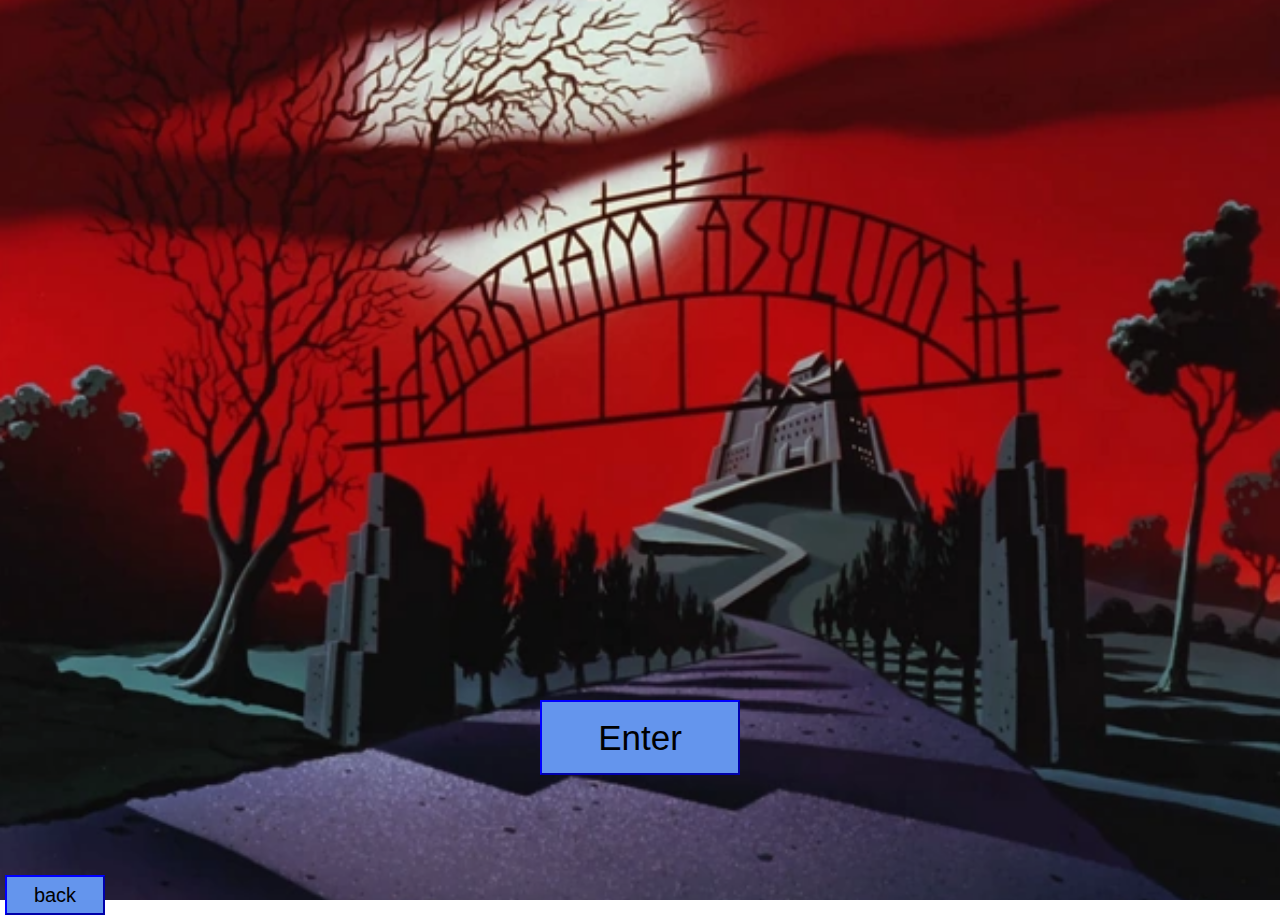
<file: asylum.html>
<html>

<head>
    <title>Test Tickle</title>
    <link rel="icon" href="assets/batman.png"/>
    <link href="styles.css" rel="stylesheet"/>
</head>

<body>
<div class="bbg6">
    <div style="height: 700px;"></div>
    

    <div class="center">
        <a href="cells.html">
        <button class="mainButts gotButtClass">
            Enter
        </button>
        </a>
    </div>
    <div style="height: 100px;"></div>

    <a style="margin-left: 5px;" href="gotham.html">
        <button class="mainButts" style="height: 40px; width: 100; font-size: 20px;">back</button>
        </a>
</div>


</body>


</html>
</file>
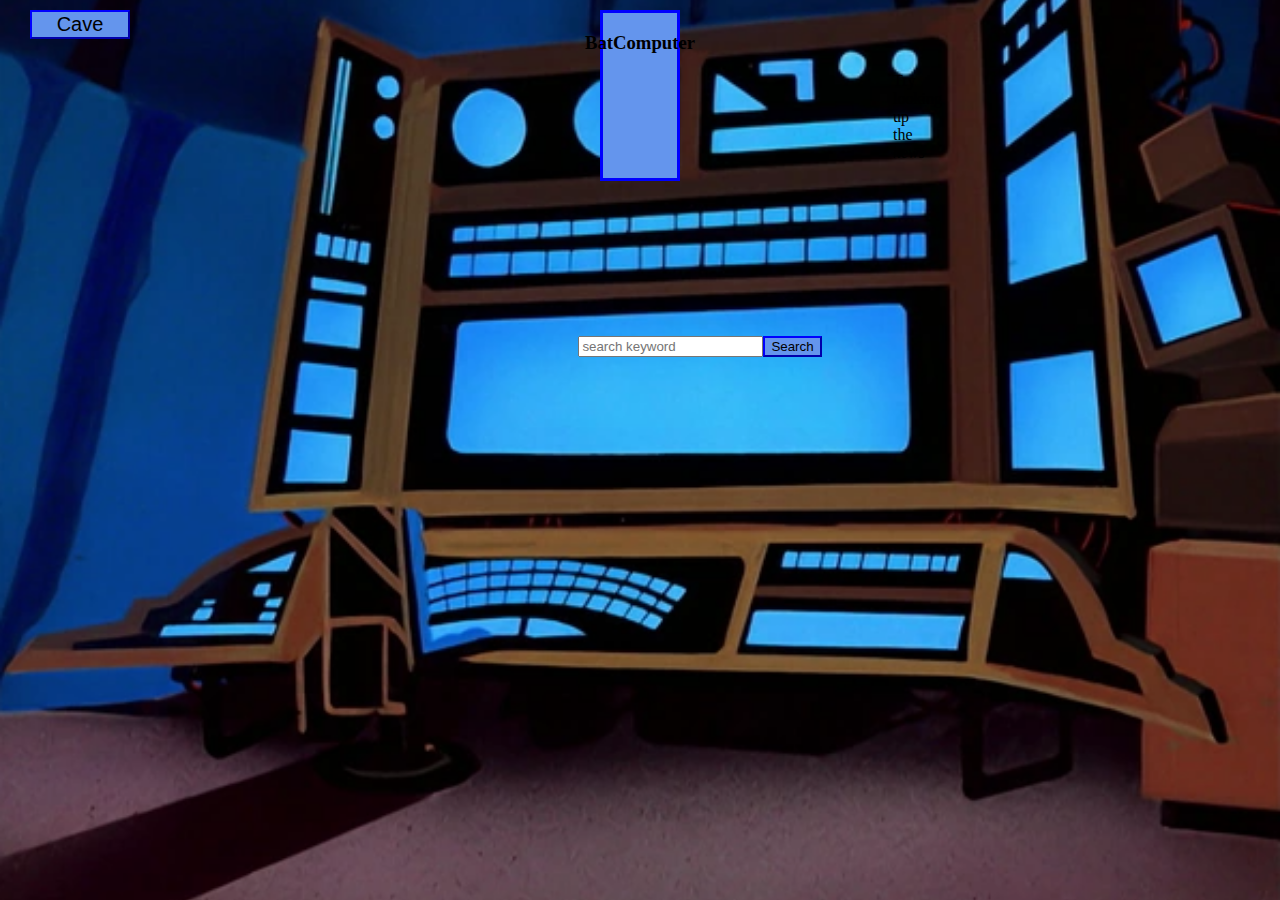
<file: batComputer.html>
<html>

<head>
    <title>Test Tickle</title>
    <link rel="icon" href="assets/batman.png"/>
    <link href="styles.css" rel="stylesheet"/>
</head>

<body>

    <div class="bbg5 ">
        <a href="batcave.html"  style = "position: absolute; text-decoration: none; 
        display: flex; margin-left: 30px; margin-top: 10px;">
            <button style="height: 50 px; width: 100px; font-size: 20px;" class="mainButts">Cave</button>
        </a>
        <div style="height: 10px;"></div>
        <div style=" padding-top: 0px; border: 3px, solid; border-color: blue; 
        background-color: cornflowerblue; margin-left: 600px;  margin-right: 600px; ">
            <h3 style="display: flex; justify-content: center;">BatComputer</h3>
        
            <p style=" padding-left: 290px;">
            Try looking up the  <i> news</i>
            </p>
            
        </div>

        <div class="center" >
            <input type="text"  id="putin" style="margin-left: 120px; margin-top: 155px;" 
             placeholder="search keyword">
             <button id="sButt" class="mainButts" style="margin-top: 155px;">Search</button>
        </div>
        <div class="center">
            <p id="res" style=" display: none; margin-left: 120px; margin-top: 30px;  font-size: 40px;" >
            Results
            </p>
        </div>
        <div class="center">
            <a id='desination' href="gotham.html" style="text-decoration: none;">
            <button class="mainButts" id="butty" style=" display: none; margin-left: 120px; height: 50px; width: 200px; font-size: 25px;">
                bruh
            </button>
            </a>
        </div>

        
    </div>

</body>

<script>

const serchButt = document.getElementById('sButt')
const button = document.getElementById('butty');
const putinVal = document.getElementById('putin');
const result = document.getElementById('res')
const destination = document.getElementById('desination');

    serchButt.addEventListener('click', function(){
        
        if(putinVal.value.toLowerCase() === 'news'){
            result.innerHTML = 'Results';
            button.style.display = 'block';
            result.style.display = 'block';
            button.innerHTML = 'News';
            destination.href = 'news.html';
        }
        else if(putinVal.value === ''){
            result.innerHTML = '^Type something thug^';
            result.style.display = 'block';
            button.style.display = 'none';
        }

        else if(putinVal.value === 'again'){
            result.innerHTML = 'really -_-';
            result.style.display = 'block';
            button.style.display = 'none';
        }

        else if(putinVal.value === 'something thug'){
            result.innerHTML = '01101000 01100001';
            result.style.display = 'block';
            button.style.display = 'none';
        }

        else if(putinVal.value.toLowerCase() === 'decoder'){
            result.innerHTML = 'Results';
            result.style.display = 'block';
            button.style.display = 'block';
            button.innerHTML = 'Free Decoder';
            destination.href = 'decoder.html';
        }

        else{
            result.innerHTML = 'No Results, Search Again';
            result.style.display = 'block';
            button.style.display = 'none';
        }
    })
   


</script>


</html>
</file>
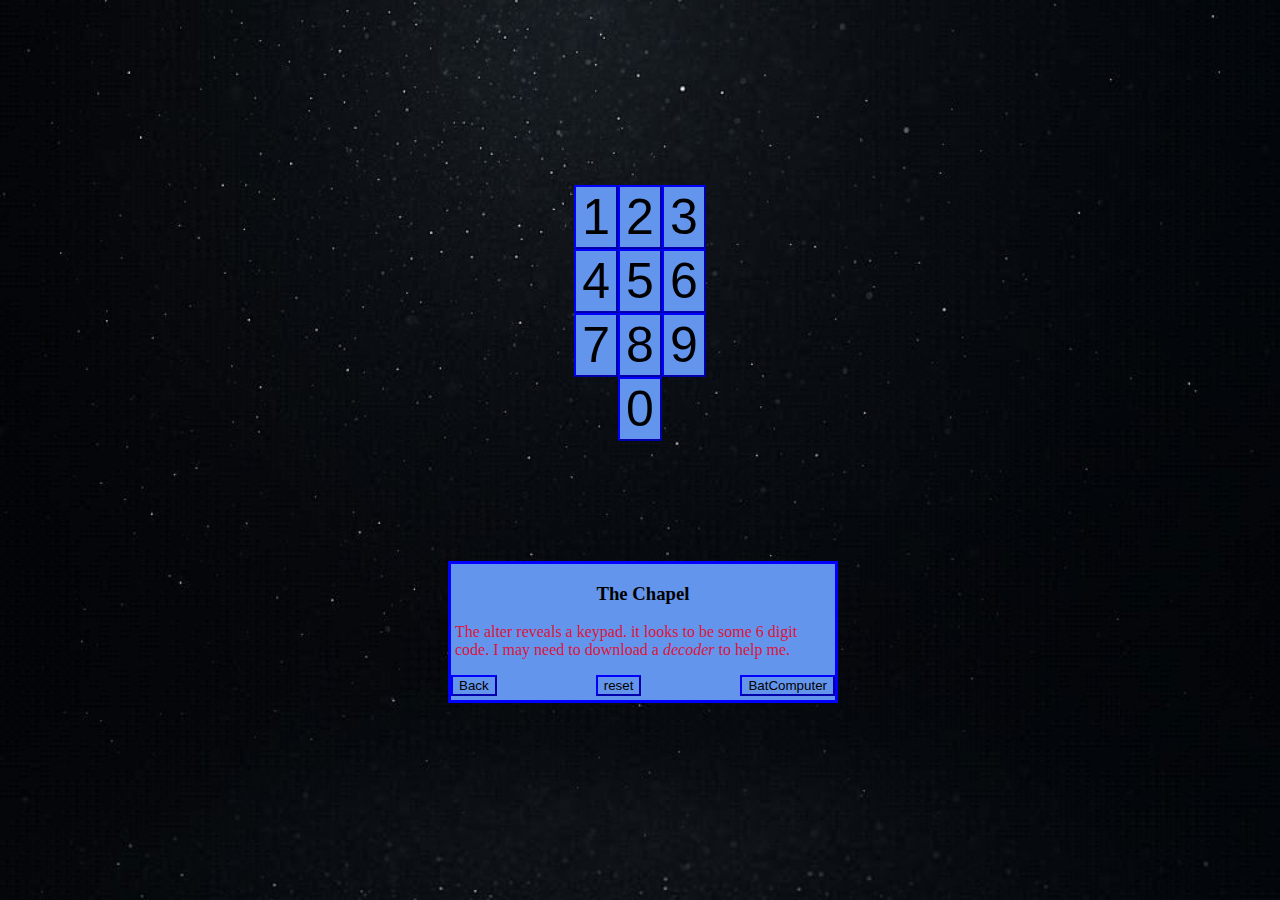
<file: buttons.html>
<html>
    <head>
        <title>Test Tickle</title>
        <link rel="icon" href="assets/batman.png"/>
        <link href="styles.css" rel="stylesheet"/>
    </head>


    <body>
        
        
        <div>
        
        

        
    <div class="bbg10">
        <div style="height: 185;"></div>
    <div style=" display: flex; justify-content: center; 
    align-items: center;  height: auto;" >
    <button id="button1" class="mainButts buttonClass">1</button>
    <button id="button2" class="mainButts buttonClass">2</button>
    <button id="button3" class="mainButts buttonClass">3</button>
    
    </div>
    <div style="display: flex; justify-content: center; 
    align-items: center;  height: auto;" >
    <button id="button4" class="mainButts buttonClass">4</button>
    <button id="button5" class="mainButts buttonClass">5</button>
    <button id="button6" class="mainButts buttonClass">6</button>
    </div>

    <div style="display: flex; justify-content: center; 
    align-items: center;  height: auto;" >
    <button id="button7" class="mainButts buttonClass">7</button>
    <button id="button8" class="mainButts buttonClass">8</button>
    <button id="button9" class="mainButts buttonClass">9</button>
    </div>

    <div style="display: flex; justify-content: center; 
    align-items: center;  height: auto;" >
    <button id="button0" class="mainButts buttonClass">0</button>
    </div>

    <div style="height: 120;"></div>
    
    

    <div style="width: 30%; margin-left: 35%; border: 3px, solid; border-color: blue; 
            background-color: cornflowerblue;  ">
            <h3 style="display: flex; justify-content: center;">The Chapel</h3>
    
            <p id="tebox" style="padding-left: 4px; color:crimson;">
                The alter reveals a keypad. it looks to be some 6 digit code. I may need 
                to download a  <i>decoder</i> to help me.


            </p>
            <div id="allbuts" class="center" style="display: flex; justify-content: space-between; 
            padding-bottom: 4px ;">
                <a style="text-decoration: none;" href="chapel.html">
                    <button class="mainButts" id="leBut" >Back</button>
                    </a>
                <a style="text-decoration: none;" >
                    <button class="mainButts" id="rest" >reset</button>
                    </a>
                <a style="text-decoration: none;" href="batComputer.html">
                <button class="mainButts" id="leBut" >BatComputer</button>
                </a>
            </div>
            
            <div id="finButt" class="center" style="display: none; justify-content: center; 
            padding-bottom: 4px ;">
            <a style=" text-decoration: none;" href="ENDING.html">
                <button id="leBut" class="mainButts" >See whats inside?</button>
                </a>
            </div>
            
        </div>
    </div>
    </div>
    <script>
        let clickCount = 0;
        let othCount = 0;
    const requiredClicks = 5; // Number of buttons to click before revealing finalButton

    document.getElementById('rest').addEventListener('click', () => {
        clickCount=0;
        othCount=0;
        document.getElementById('tebox').innerHTML = "try now";
        
    })

    document.getElementById('button1').addEventListener('click', () => {
        clickCount += 100;
        othCount++;
        checkRevealCondition();
    });

    document.getElementById('button2').addEventListener('click', () => {
        if(clickCount==2){
            clickCount++;
        }
        else{
            clickCount+=100;
            othCount++;
        }
        
        checkRevealCondition();
    });

    document.getElementById('button3').addEventListener('click', () => {
        clickCount+=100;
        othCount++;
        
        checkRevealCondition();
    });

    document.getElementById('button4').addEventListener('click', () => {
        if(clickCount==1){
            clickCount++;
            othCount++;
        }
        else{
            clickCount+=100;
            othCount++;
        }
        checkRevealCondition();
    });

    document.getElementById('button5').addEventListener('click', () => {
        clickCount+=100;
        othCount++;
        checkRevealCondition();
    });

    document.getElementById('button6').addEventListener('click', () => {
        if(othCount==0){
        clickCount = 0;
        othCount++;
        checkRevealCondition();
        }
        else if(clickCount == 3){
            clickCount++;
            othCount++;
        }
        else{
            clickCount+=100;
            othCount++;
            checkRevealCondition();
        }
    });

    document.getElementById('button7').addEventListener('click', () => {
        if(clickCount==0){
            clickCount++;
            othCount++;
        }
        else{
            clickCount+=100;
            othCount++;
        }
        checkRevealCondition();
    });

    document.getElementById('button8').addEventListener('click', () => {
        clickCount+=100;
        othCount++;
        checkRevealCondition();
        checkRevealCondition();
    });

    document.getElementById('button9').addEventListener('click', () => {
        if(clickCount==4){
            clickCount++;
            othCount++;
        }
        else{
            clickCount+=100;
            othCount++;
        }
        checkRevealCondition();
    });

    document.getElementById('button0').addEventListener('click', () => {
       
       
        clickCount+=100;
        othCount++;
        checkRevealCondition();
    });
    
    
    
    
    
    function checkRevealCondition() {
        if (clickCount == requiredClicks) {
            document.getElementById('tebox').innerHTML = "THE BOX OPENS";
            othCount=0;
            clickCount=0;
            document.getElementById('allbuts').style.display = "none";
            document.getElementById('finButt').style.display = "flex";
            //document.getElementById('finalButton').style.display = 'block'; // Or 'visibility = "visible"'
        }
        else if(othCount == 6){
            document.getElementById('tebox').innerHTML = "U DDN DO I IT";
            othCount=0;
        }
    }
    </script>
    </body>


</html>
</file>
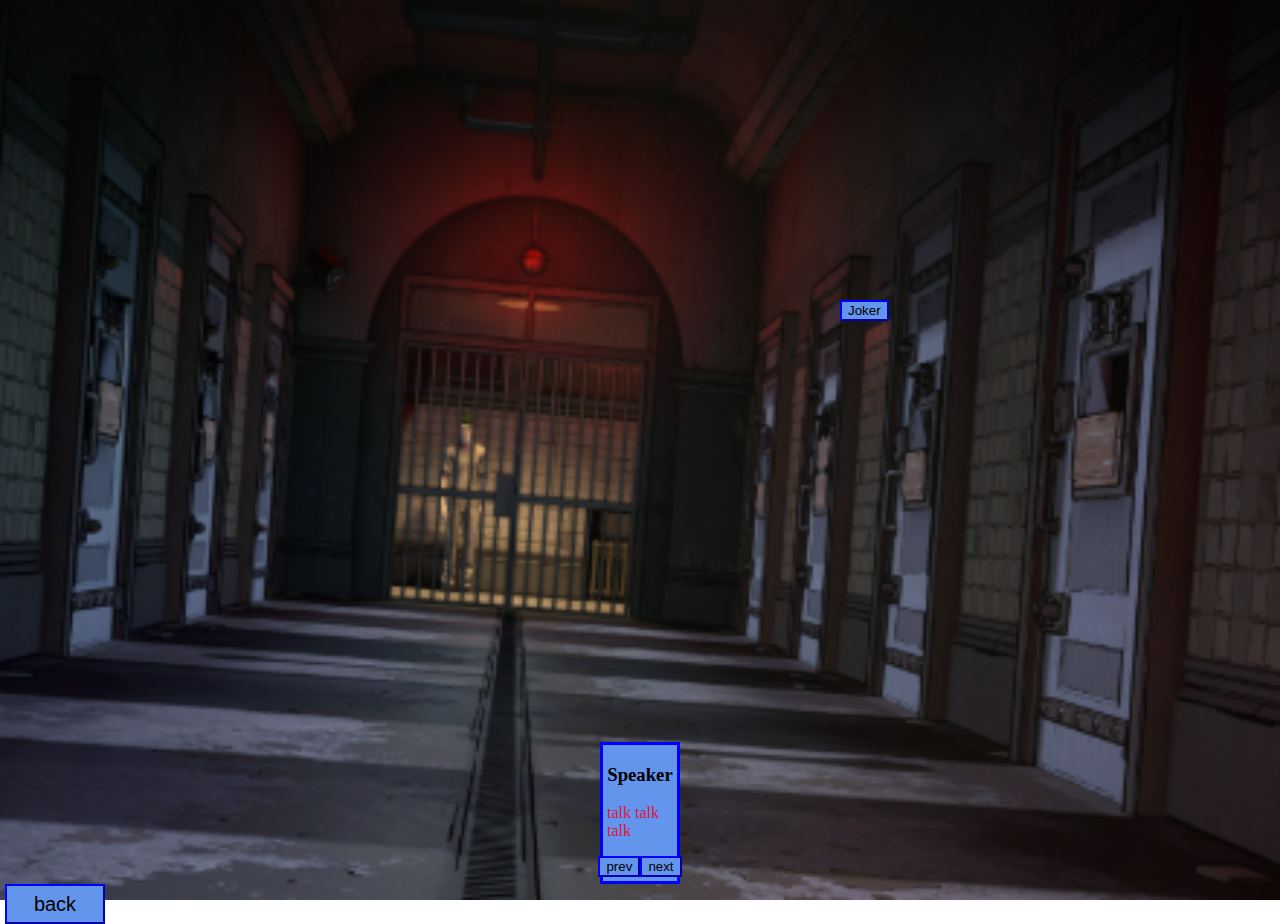
<file: cells.html>
<html>

<head>
    <title>Test Tickle</title>
    <link rel="icon" href="assets/batman.png"/>
    <link href="styles.css" rel="stylesheet"/>
</head>


<body>
    <div class="bbg7">
        <div style="height: 300px;"></div>
    <a href="joker.html" style="margin-left: 840px;">
        <button class="mainButts">
            Joker
        </button>
    </a>
    <div style="height: 50px"></div>
    <a href="riddler.html" style="margin-left: 1400px;">
        <button class="mainButts">Riddler</button>
    </a>
    <div style="height: 350px;"></div>

        <div style="padding-top: 0px; border: 3px, solid; border-color: blue; 
        background-color: cornflowerblue; margin-left: 600px;  margin-right: 600px; ">
        <h3 style="display: flex; justify-content: center;">Speaker</h3>
    
        <p style="padding-left: 4px; color:crimson;">talk talk talk</p>
        <div class="center" style="padding-bottom: 4px ;">
        <button class="mainButts">prev</button>
        <button class="mainButts">next</button>
        </div>
    </div>

    <a style="margin-left: 5px;" href="asylum.html">
    <button class="mainButts" style="height: 40px; width: 100; font-size: 20px;">back</button>
    </a>
    </div>


</body>




</html>
</file>
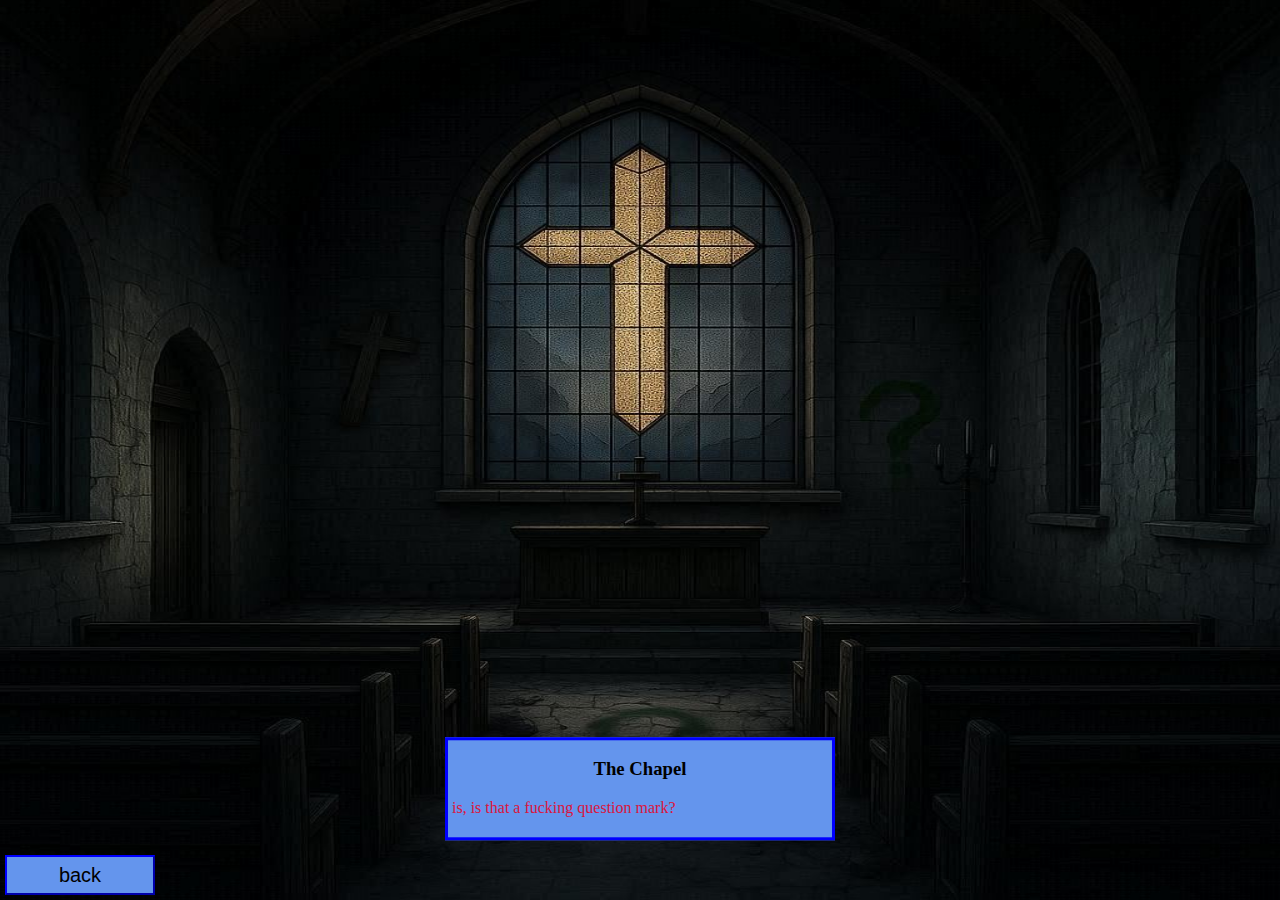
<file: chapel.html>
<html>


<head>
    <title>Test Tickle</title>
    <link rel="icon" href="assets/batman.png"/>
    <link href="styles.css" rel="stylesheet"/>
</head>


<body>

    <div style="position: relative;">
    <img style="width: 100%; height: 100%;" src="assets/bbg10.jpg" usemap="#workmap">
    <map name="workmap">
        <area id="questionM" shape="circle" coords="1350,450,20" href="#">
        <area id="mid" shape="rect" coords="955,480,960,490" href="#">
    </map>

    
        <div style="width: 30%; position: absolute; bottom: 8px; left: 50%;
            transform: translate(-50%, -50%); border: 3px, solid; border-color: blue; 
            background-color: cornflowerblue;  ">
            <h3 style="display: flex; justify-content: center;">The Chapel</h3>
    
            <p id="tebox" style="padding-left: 4px; color:crimson;">is, is that a fucking question mark?</p>
            <div class="center" style="padding-bottom: 4px ;">
                <a style="text-decoration: none;" href="buttons.html">
                <button id="leBut" class="mainButts" style="display: none;">Investigate?</button>
                </a>
            </div>
        </div>

        <a href="gotham.html">
            <button class="mainButts" style="font-size: 20px; height: 40px; width: 150px; position: absolute; left: 5px; bottom:5px;">back</button>
        </a>
    </div>

</body>

<script>

 document.getElementById("questionM").addEventListener('click', ()=>{
    document.getElementById("tebox").innerHTML = 'you touch it and the cross moves on the table...'
})

document.getElementById("mid").addEventListener('click', ()=>{
    document.getElementById("tebox").innerHTML = 'it clicks and opens, revealing a combination enterer thingie';
    document.getElementById("leBut").style.display = 'block';
})
    
</script>






</html>
</file>
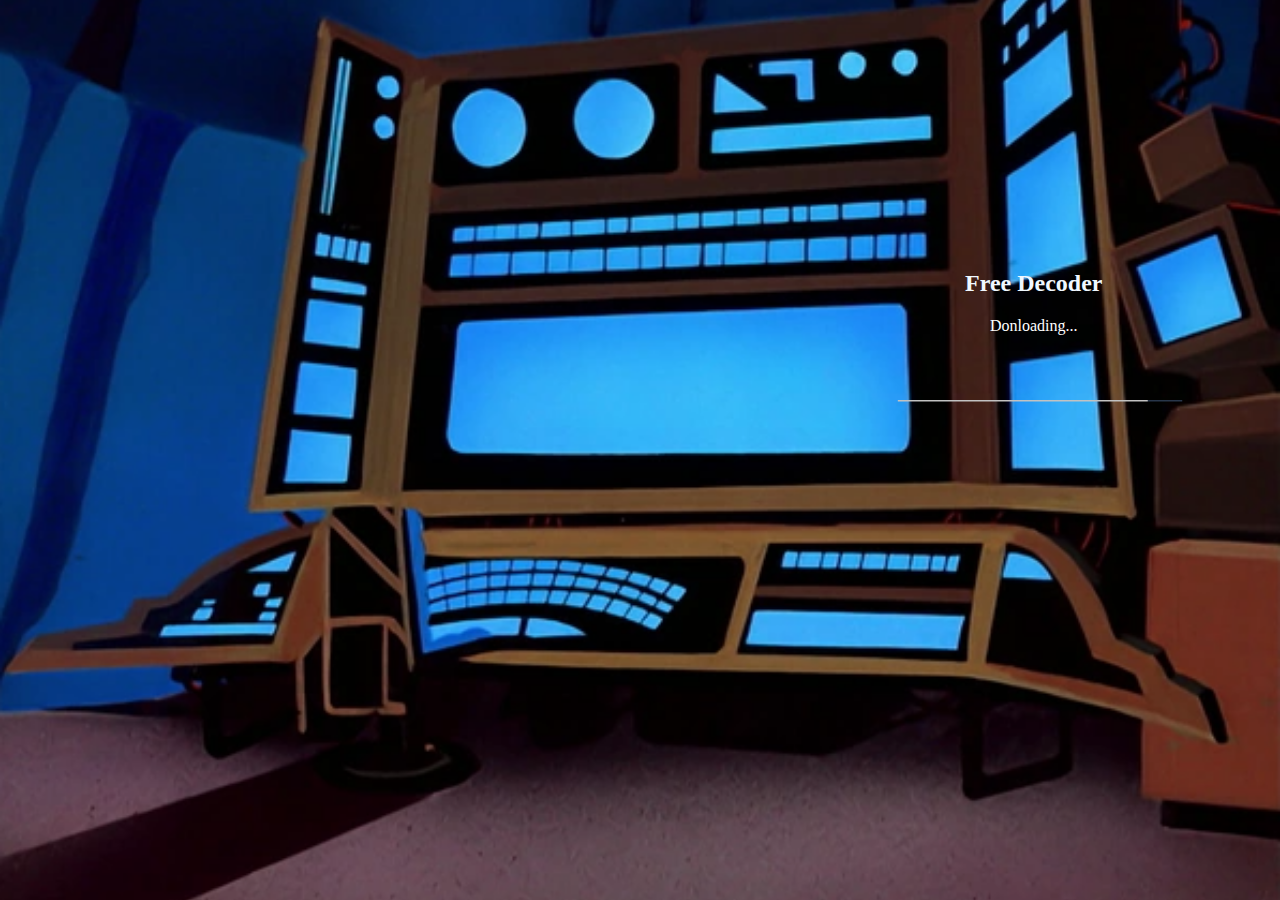
<file: decoder.html>
<html>

<head>
    <title>Test Tickle</title>
    <link rel="icon" href="assets/batman.png"/>
    <link href="styles.css" rel="stylesheet"/>
</head>



<body>
    <div class="bbg5">
        <div style="height: 250px;"></div>
    <div style="margin-left: 965px; ">
        <h2 id="free" style="color: aliceblue; ">
            Free Decoder
        </h2>
    </div>

    <div style="margin-left: 540px; color: white;">
        
        <p id="dn2" style="margin-left: 450px;">Donloading...</p>

        <img id="dn" style="height: 100px; width: 1000px;" src="assets/download.gif">
        <br>
       

        <img id="hax" style="display: none; margin-left: 290px; height: 180px;" src="assets/hax.gif">

    </div>

        <div id="box" style=" display: none; width: 30%; margin-left: 35%; margin-top: 10%;
             border: 3px, solid; border-color: blue; 
            background-color: cornflowerblue;  ">
            <h3 style="display: flex; justify-content: center;">The Riddler</h3>
    
            <p id="tebox" style=" padding-left: 4px; color:crimson;">
                Your computer gets haxed. No buttons work and all you hear is an audio message
                <br>"hey batty daddy, is me, the diddler. you rly thought getting the code would be that easy...
                No. but, i wont leave u wit nun. so here goes: why was this number afraid of this number, 
                the answer to the universe plus a sex position will grant you access. "
            </p>
            <div class="center" style="padding-bottom: 4px ;">
                <a style="text-decoration: none;" href="chapel.html">
                <button id="leBut" class="mainButts" style="display: block;">back to chapel</button>
                </a>
                <a style="text-decoration: none;" href="batComputer.html">
                    <button id="leBut" class="mainButts" style="display: block;">reset computer</button>
                    </a>
            </div>
        </div>
    



    </div>
</body>

<script>
    setTimeout(function() {
        document.getElementById('dn').style.display = 'none';
        document.getElementById('dn2').style.display = 'none';
        document.getElementById('free').style.display = 'none';
        document.getElementById('box').style.display = 'block';
        document.getElementById('hax').style.display = 'block';

    }, 5000)
</script>


</html>
</file>
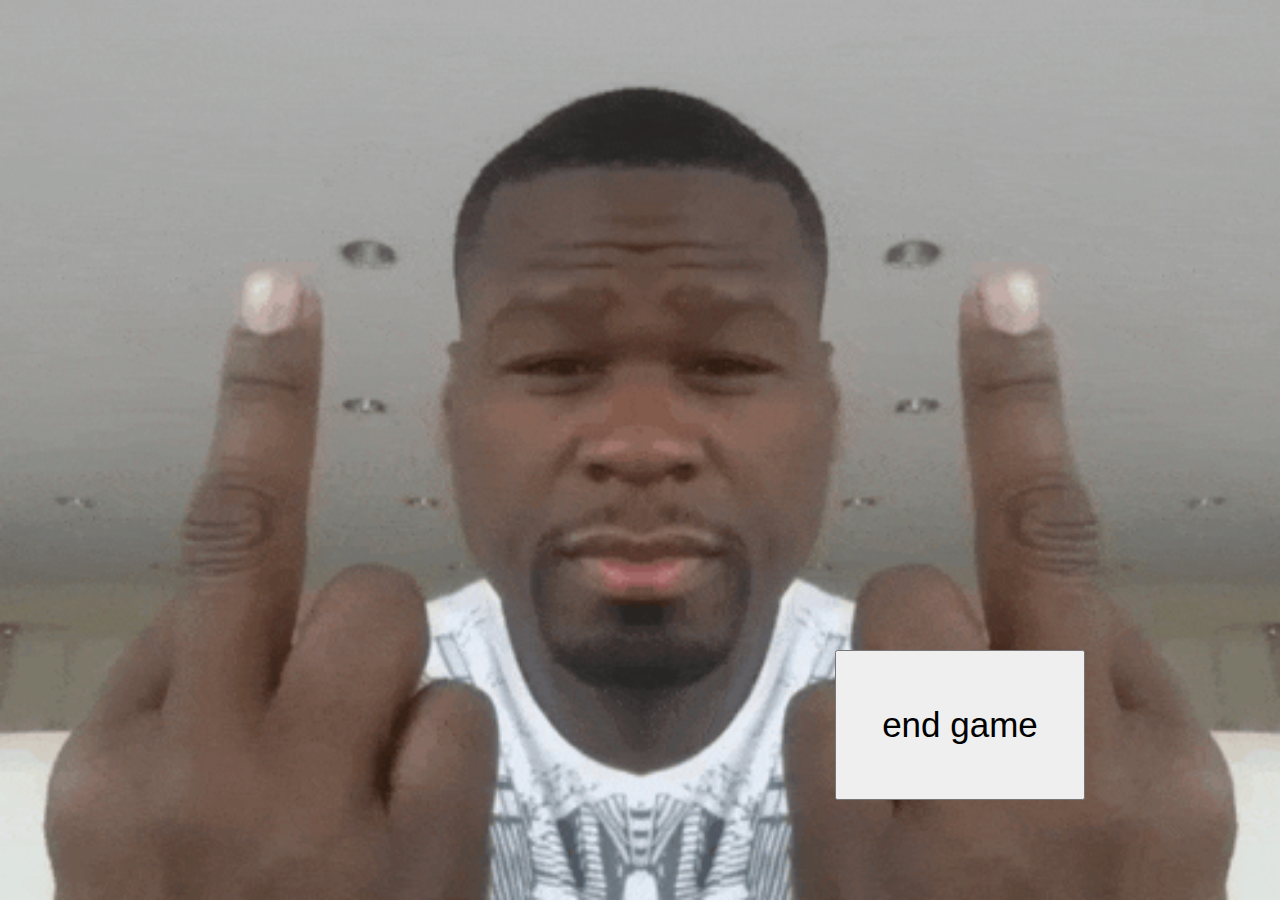
<file: ENDING.html>
<html>
<head>
    <title>Test Tickle</title>
    <link rel="icon" href="assets/batman.png"/>
    <link href="styles.css" rel="stylesheet"/>
</head>

<body>
    <div style="position: relative;">
    <img style="width: 100%; height: 100%;" src="assets/end.gif" >
    
        <a  style="position: absolute; bottom: 50px; left: 835px; 
        height: 200px; width: 500px; font-size: 30px;
        "href="index.html">
            <button style="height: 150px; width: 250px; font-size: 35px; ">end game</button>
        </a>

</div>



</body>

</html>
</file>
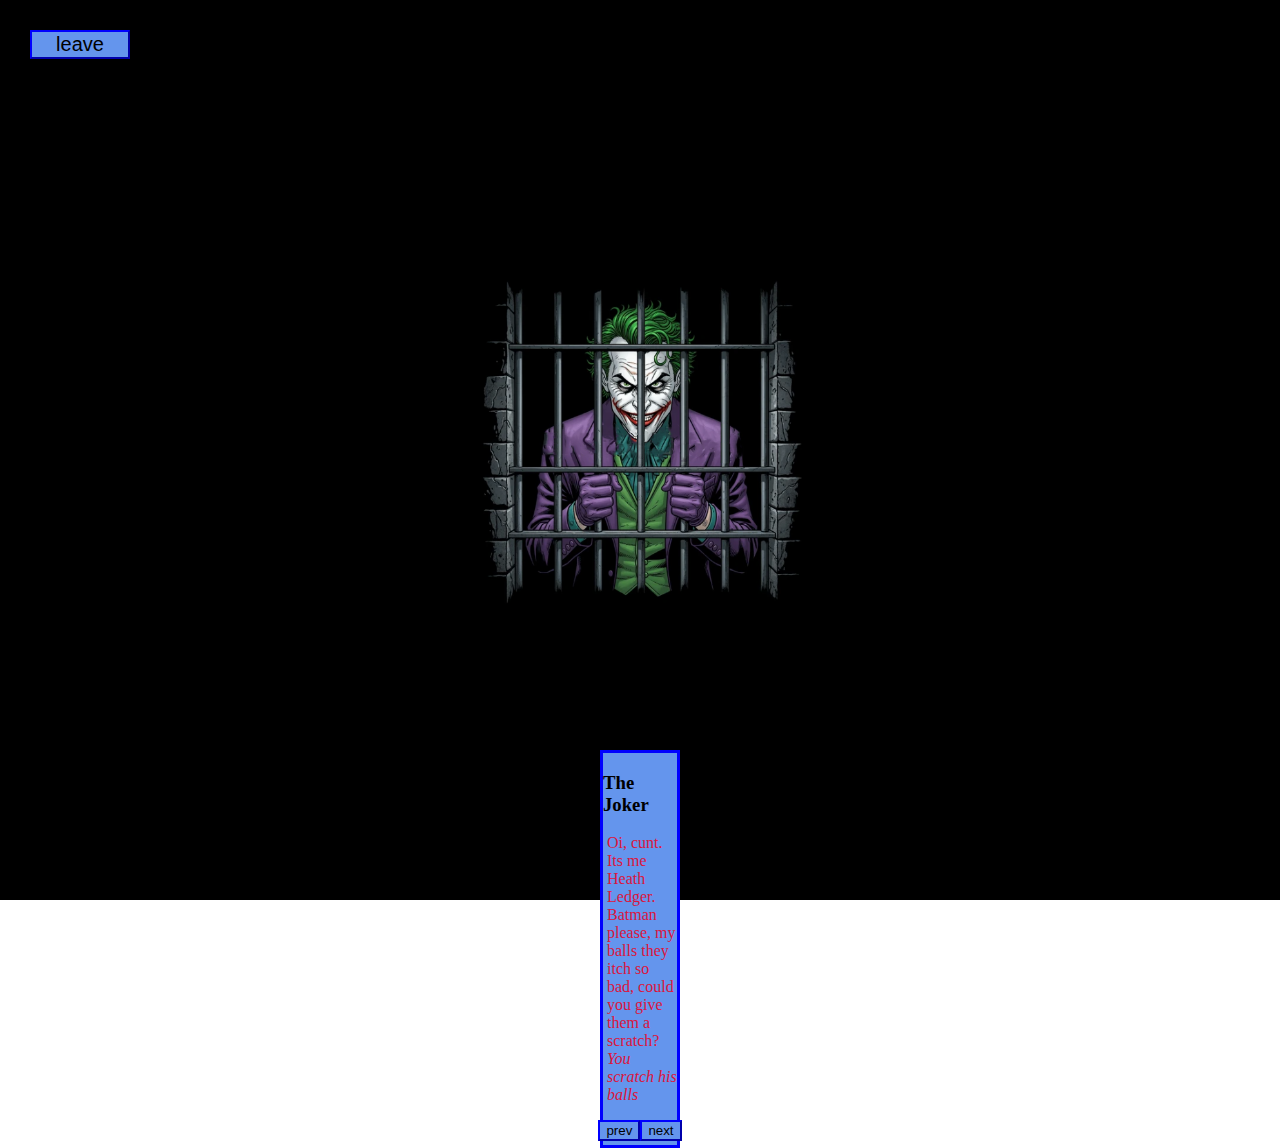
<file: joker.html>
<html>

<head>
    <title>Test Tickle</title>
    <link rel="icon" href="assets/batman.png"/>
    <link href="styles.css" rel="stylesheet"/>
</head>

<body>

<div class="bbg9">
    <a href="cells.html"  style = "position: absolute; text-decoration: none; display: flex; 
    margin: 30px; ">
    <button class="mainButts" style="height: 50 px; width: 100px; font-size: 20px;">leave</button>
    </a>

    <div style="height: 750px;"></div>
    <div style="padding-top: 0px; border: 3px, solid; border-color: blue; 
    background-color: cornflowerblue; margin-left: 600px;  margin-right: 600px; ">
        <h3 class="mainButts" style="display: flex; justify-content: center;">The Joker</h3>
    
        <p style="padding-left: 4px; color:crimson;">
            Oi, cunt. Its me Heath Ledger. Batman please, my balls
            they itch so bad, could you give them a scratch?<br>
            <i>You scratch his balls</i>

        </p>
        <div class="center" style="padding-bottom: 4px ;">
        <button class="mainButts">prev</button>
        <button class="mainButts">next</button>
        </div>

</div>

</body>



</html>
</file>
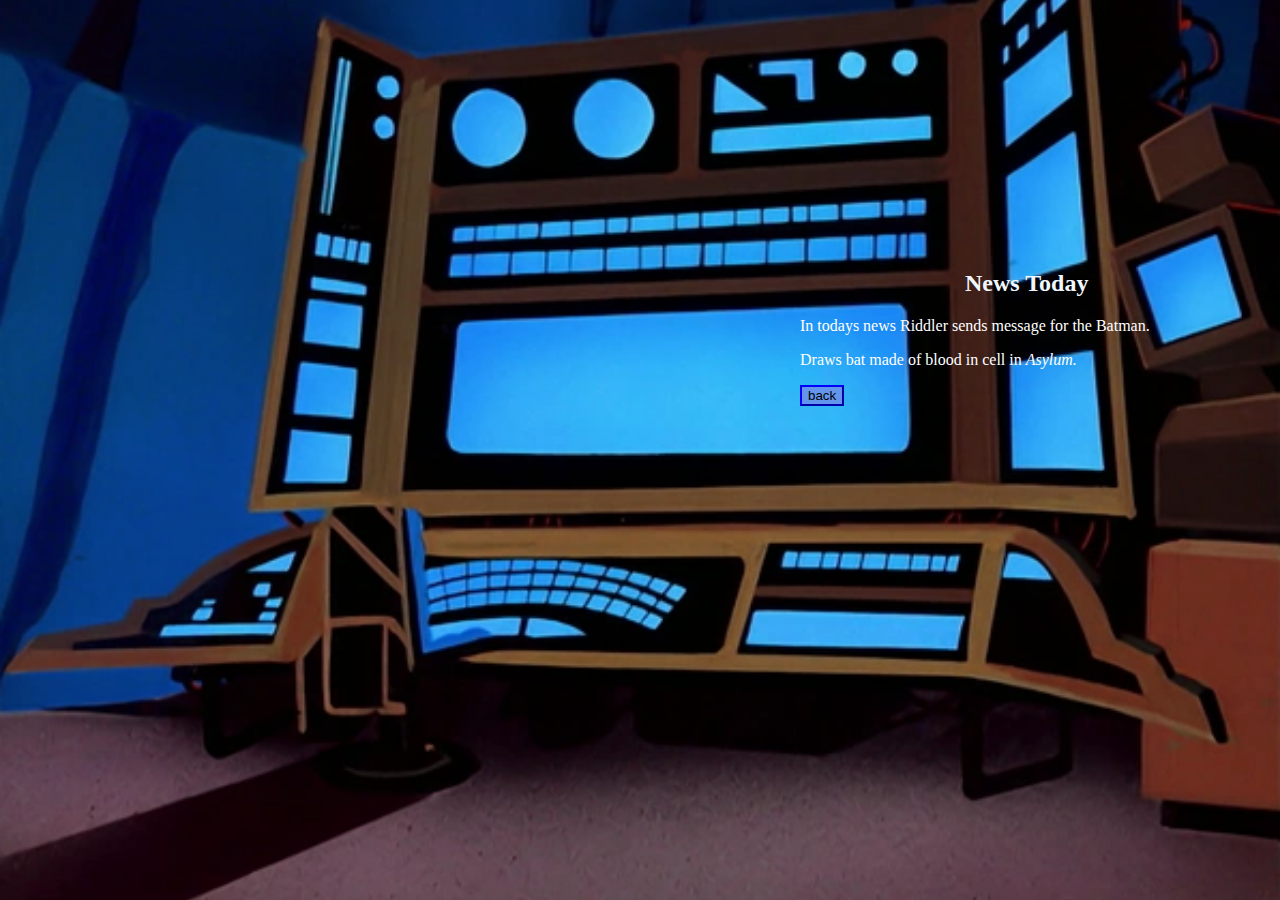
<file: news.html>
<html>

<head>
    <title>Test Tickle</title>
    <link rel="icon" href="assets/batman.png"/>
    <link href="styles.css" rel="stylesheet"/>
</head>



<body>
    <div class="bbg5">
        <div style="height: 250px;"></div>
    <div style="margin-left: 965px; ">
        <h2 style="color: aliceblue; ">
            News Today
        </h2>
    </div>

    <div style="margin-left: 800px; color: white;">
        <p>In todays news Riddler sends message for the Batman. </p>
        <p >Draws bat made of blood in cell in <i>Asylum.</i></p>
        <a href="batComputer.html">
        <button class="mainButts">back</button>
        </a>
    </div>
    



    </div>
</body>



</html>
</file>
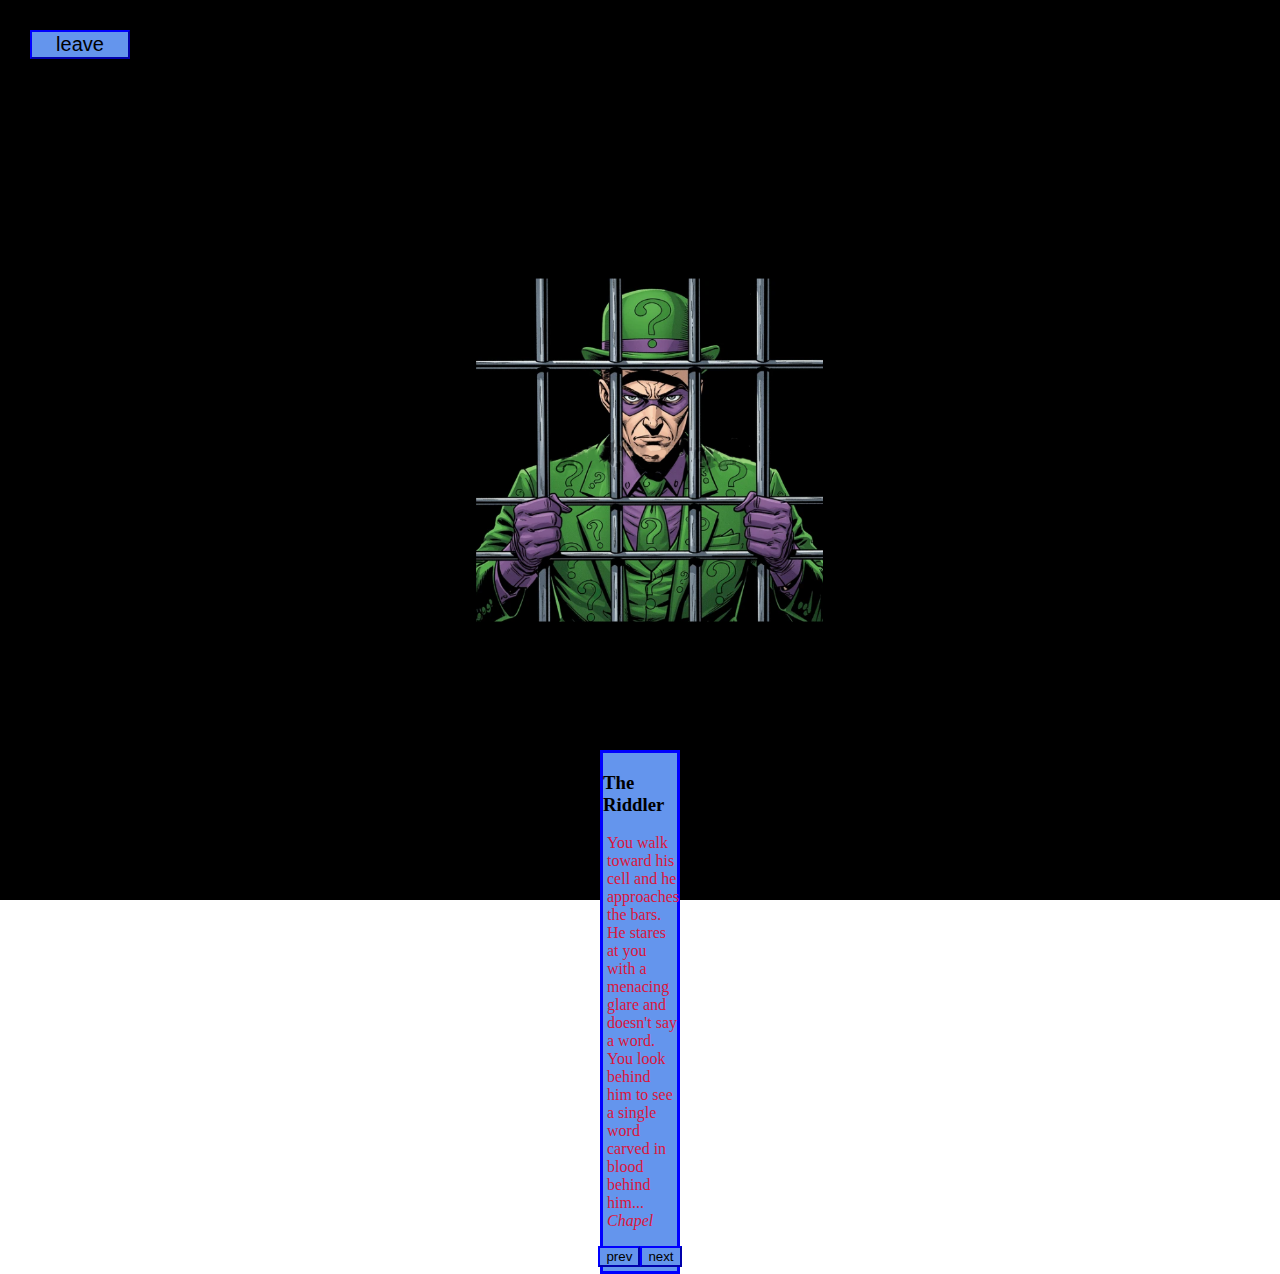
<file: riddler.html>
<html>

<head>
    <title>Test Tickle</title>
    <link rel="icon" href="assets/batman.png"/>
    <link href="styles.css" rel="stylesheet"/>
</head>

<body>

<div class="bbg8">

    <a href="cells.html"  style = "position: absolute; text-decoration: none; display: flex; 
    margin: 30px; ">
    <button class="mainButts" style="height: 50 px; width: 100px; font-size: 20px;">leave</button>
    </a>
    <div style="height: 750px;"></div>
    <div style="padding-top: 0px; border: 3px, solid; border-color: blue; 
    background-color: cornflowerblue; margin-left: 600px;  margin-right: 600px; ">
        <h3 style="display: flex; justify-content: center;">The Riddler</h3>
    
        <p style="padding-left: 4px; color:crimson;">
            You walk toward his cell and he approaches the bars.
            He stares at you with a menacing glare and doesn't say a word.
            You look behind him to see a single word carved in blood behind him... 
            <i>Chapel</i>

        </p>
        <div class="center" style="padding-bottom: 4px ;">
        <button class="mainButts">prev</button>
        <button class="mainButts">next</button>
        </div>
    </div>

</div>

</body>



</html>
</file>
<file: styles.css>
html, body {
    height: 100%;
    margin: 0;
}


.center{
    display: flex; 
    justify-content: center;
    align-items: center;
}

.buttonClass{
    font-size: 50px;
  
}





.funnie{
    
    width: 2000px;
    height: 900px;
}


.bbg{
    background: url("assets/backgroundTitle.gif") center;
    background-size: cover;
    height: 100%;
}

.bbg2{
    background: url("assets/intro.mp4") center;
    background-size: cover;
    height: 100%;
}

.bbg3{
    background: url("assets/bbg3.gif") center;
    background-size: cover;
    height: 100%;
}

.bbg4{
    background: url("assets/bbg4.gif") center;
    background-size: cover;
    height: 100%;
}

.bbg5{
    background: url("assets/bPC.PNG") center;
    background-size: cover;
    height: 100%;
}

.bbg6{
    background: url("assets/bbg6.PNG") center;
    background-size: cover;
    height: 100%;
}

.bbg7{
    background: url("assets/cells.PNG") center;
    background-size: cover;
    height: 100%;
}

.bbg8{
    background: url("assets/riddler.png") center;
    background-size: cover;
    height: 100%;
}

.bbg9{
    background: url("assets/joker.png") center;
    background-size: cover;
    height: 100%;
}

.bbg10{
    background: url("assets/bbg11.jpg") center;
    background-size: cover;
    height: 100%;
}


.mainButts{
    background-color: cornflowerblue;
    border-color: blue; 
    
}


#start{
    height: 75px;
    width: 150px;

}


.gotButtClass{
    
    height: 75px;
    width: 200px;
    font-size: 35px;
}
</file>
